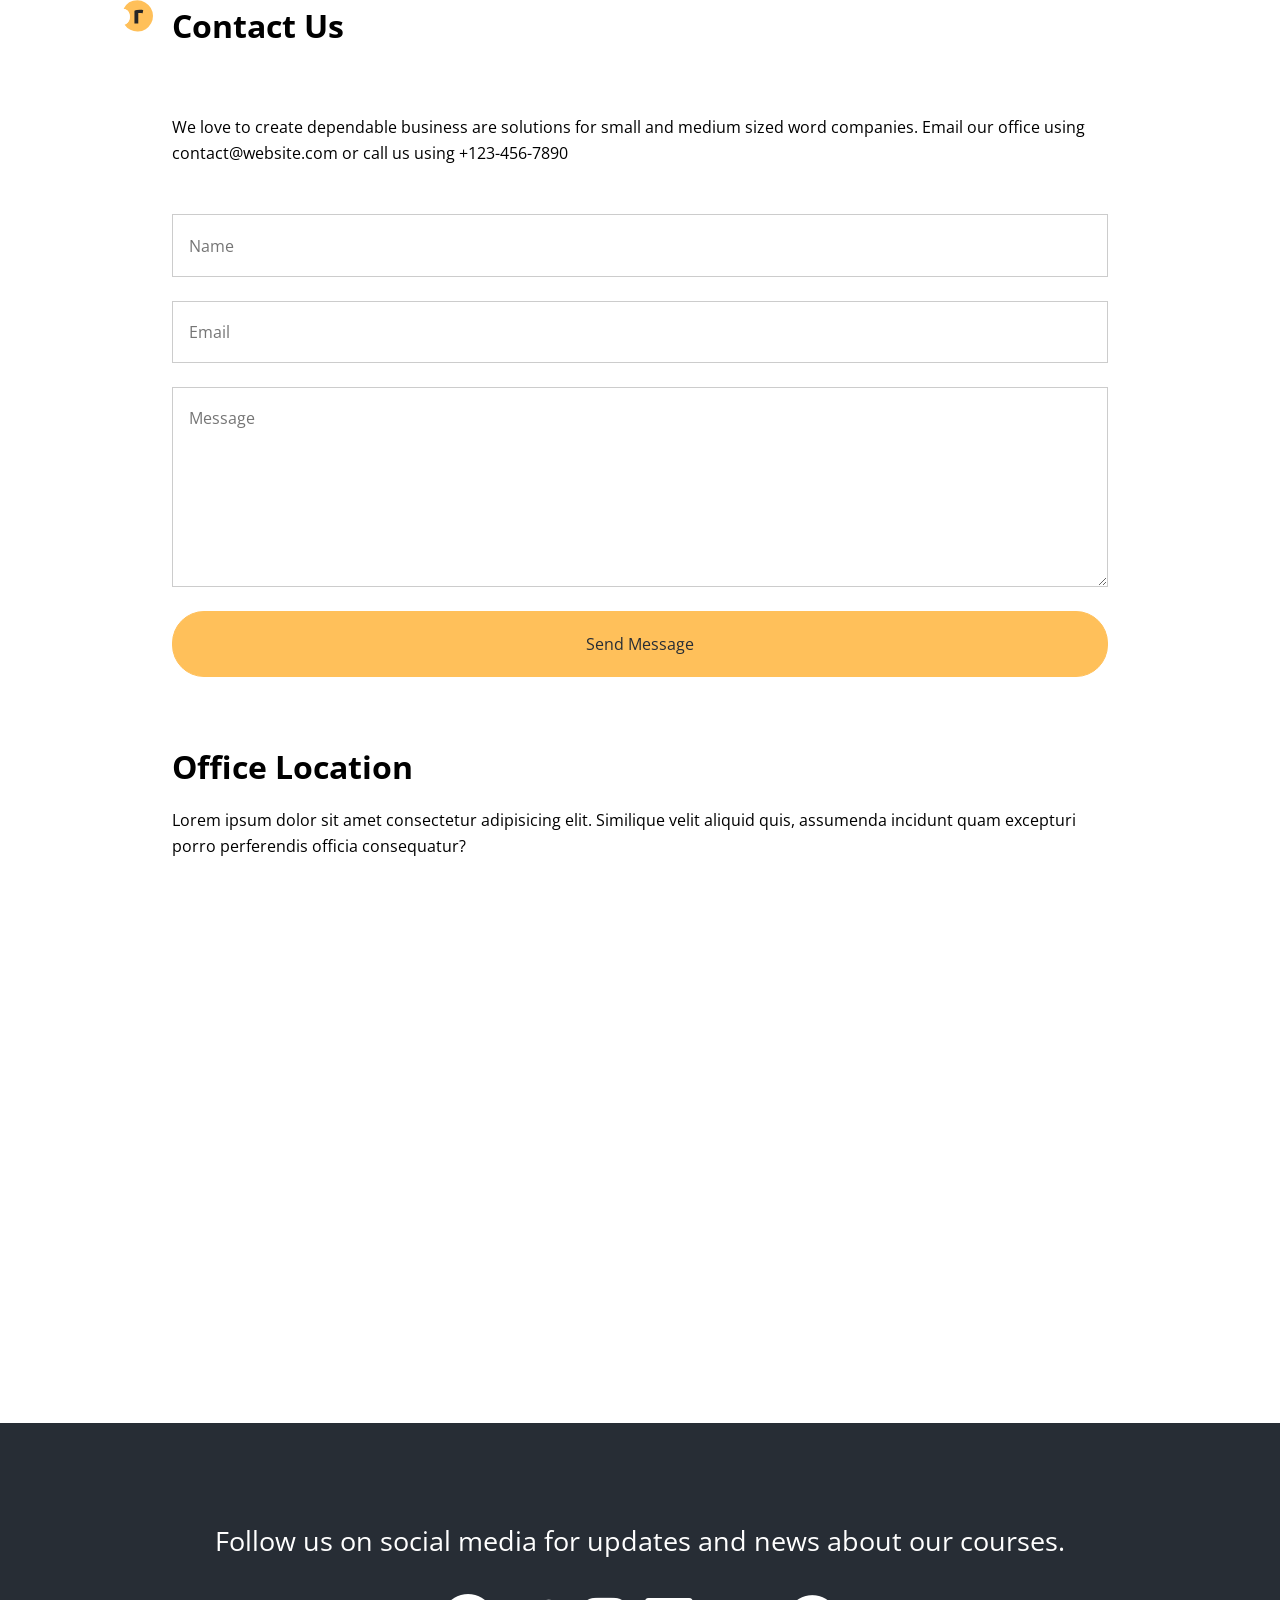
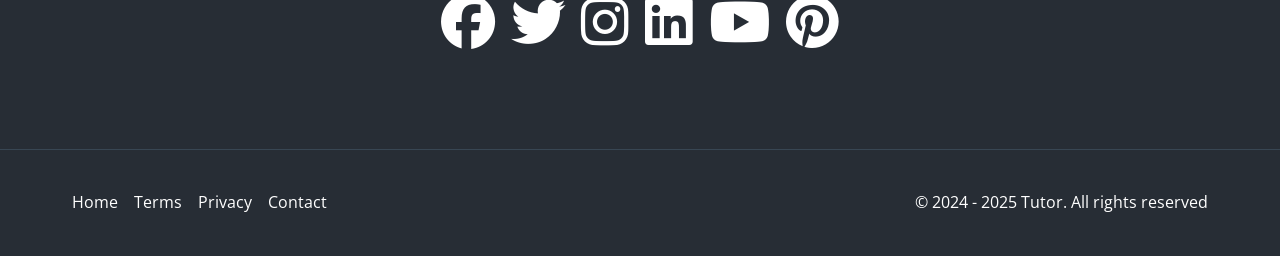
<file: contact.html>
<!doctype html>
<html lang="en">
  <head>
    <meta charset="UTF-8" />
    <meta name="viewport" content="width=device-width, initial-scale=1.0" />
    <link rel="preconnect" href="https://fonts.googleapis.com" />
    <link rel="preconnect" href="https://fonts.gstatic.com" crossorigin />
    <link
      href="https://fonts.googleapis.com/css2?family=Open+Sans:ital,wght@0,300..800;1,300..800&display=swap"
      rel="stylesheet"
    />
    <link
      rel="stylesheet"
      href="https://cdnjs.cloudflare.com/ajax/libs/font-awesome/6.5.2/css/all.min.css"
      integrity="sha512-SnH5WK+bZxgPHs44uWIX+LLJAJ9/2PkPKZ5QiAj6Ta86w+fsb2TkcmfRyVX3pBnMFcV7oQPJkl9QevSCWr3W6A=="
      crossorigin="anonymous"
      referrerpolicy="no-referrer"
    />
    <link rel="stylesheet" href="./CSS/styles.css" />
    <link rel="icon" href="./images/favicon.png" />
    <title>Welcome To Tutor</title>
  </head>
  <body>
    <nav class="navbar" role="navigation" aria-label="Main Navigation">
      <div class="navbar-flex container">
        <a href="/" aria-label="Logo Home Link">
          <img src="images/logo.svg" alt="Tutor Logo" />
        </a>
        <div id="mobile-menu-items" class="main-menu-items">
          <ul class="main-menu-list">
            <li>
              <a href="/">Home</a>
            </li>
            <li>
              <a href="#chapters">Chapters</a>
            </li>
            <li>
              <a href="#summary">Summary</a>
            </li>
            <li>
              <a href="#takeaways">Takeaways</a>
            </li>
            <li>
              <a href="#author">Author</a>
            </li>
            <li>
              <a href="contact.html">Contact</a>
            </li>
            <li>
              <a
                href="https://facebook.com"
                target="_blank"
                aria-label="Follow Us On Facebook"
              >
                <i class="fa-brands fa-facebook"></i>
              </a>
            </li>
            <li>
              <a
                href="https://twitter.com"
                target="_blank"
                aria-label="Follow Us On Twitter"
              >
                <i class="fa-brands fa-twitter"></i>
              </a>
            </li>
          </ul>
        </div>

        <!-- Mobile Menu -->
        <div class="mobile-menu">
          <!-- Hamburger button -->
          <div
            class="mobile-menu-toggle"
            role="button"
            aria-expanded="false"
            aria-controls="mobile-menu-items"
            aria-label="Open mobile menu"
            tabindex="0"
          >
            <i class="fas fa-bars fa-2x"></i>
          </div>
          <!-- Mobile Menu Items -->
          <div class="mobile-menu-items">
            <ul class="mobile-menu-list">
              <li>
                <a href="/">Home</a>
              </li>
              <li>
                <a href="#chapters">Chapters</a>
              </li>
              <li>
                <a href="#summary">Summary</a>
              </li>
              <li>
                <a href="#takeaways">Takeaways</a>
              </li>
              <li>
                <a href="#author">Author</a>
              </li>
              <li>
                <a href="contact.html">Contact</a>
              </li>
              <li>
                <a
                  href="https://facebook.com"
                  target="_blank"
                  aria-label="Follow Us On Facebook"
                >
                  <i class="fa-brands fa-facebook"></i>
                </a>
              </li>
              <li>
                <a
                  href="https://twitter.com"
                  target="_blank"
                  aria-label="Follow Us On Twitter"
                >
                  <i class="fa-brands fa-twitter"></i>
                </a>
              </li>
            </ul>
          </div>
        </div>
      </div>
    </nav>

    <!-- Inner Header -->
    <header class="inner-header">
      <div class="container-sm">
        <h1>Contact Us</h1>
      </div>
    </header>

    <section class="contact-form section">
      <div class="container-sm">
        <p>
          We love to create dependable business are solutions for small and
          medium sized word companies. Email our office using
          contact@website.com or call us using +123-456-7890
        </p>

        <form action="https://formspree.io/f/mreyzezy" method="POST">
          <input type="text" name="name" placeholder="Name" />
          <input type="email" name="email" placeholder="Email" />
          <textarea name="message" placeholder="Message"></textarea>
          <button type="submit" class="btn">Send Message</button>
        </form>
      </div>
    </section>

    <!-- Location -->
    <section class="location section">
      <div class="container-sm">
        <h2>Office Location</h2>
        <p>
          Lorem ipsum dolor sit amet consectetur adipisicing elit. Similique
          velit aliquid quis, assumenda incidunt quam excepturi porro
          perferendis officia consequatur?
        </p>
        <div class="map">
          <iframe
            src="https://www.google.com/maps/embed?pb=!1m18!1m12!1m3!1d3651.1005265188282!2d90.40824373818123!3d23.779434354808277!2m3!1f0!2f0!3f0!3m2!1i1024!2i768!4f13.1!3m3!1m2!1s0x3755c700345080a9%3A0x3e2b2788cf80987e!2z4Kam4KeC4Kaw4Kas4KeA4KaoIOCmrOCmvuCmguCmsuCmvg!5e0!3m2!1sen!2sbd!4v1772654705144!5m2!1sen!2sbd"
            width="600"
            height="450"
            style="border: 0"
            allowfullscreen=""
            loading="lazy"
            referrerpolicy="no-referrer-when-downgrade"
          >
          </iframe>
        </div>
      </div>
    </section>

    <!-- Social -->
    <section class="social section">
      <div class="container">
        <p>Follow us on social media for updates and news about our courses.</p>
        <div class="social-icons">
          <a
            href="https://facebook.com"
            target="_blank"
            aria-label="Follow Us On Facebook"
          >
            <i class="fa-brands fa-facebook fa-2x"></i>
          </a>
          <a
            href="https://twitter.com"
            target="_blank"
            aria-label="Follow Us On Twitter"
          >
            <i class="fa-brands fa-twitter fa-2x"></i>
          </a>
          <a
            href="https://instagram.com"
            target="_blank"
            aria-label="Follow Us On Instagram"
            ><i class="fa-brands fa-instagram fa-2x"></i>
          </a>
          <a
            href="https://linkdin.com"
            target="_blank"
            aria-label="Follow Us On Linkdin"
            ><i class="fa-brands fa-linkedin fa-2x"></i>
          </a>
          <a
            href="https://youtube.com"
            target="_blank"
            aria-label="Follow Us On Youtube"
          >
            <i class="fa-brands fa-youtube fa-2x"></i>
          </a>
          <a
            href="https://pinterest.com"
            target="_blank"
            aria-label="Follow Us On Pinterest"
          >
            <i class="fa-brands fa-pinterest fa-2x"></i>
          </a>
        </div>
      </div>
    </section>

    <footer class="footer">
      <div class="container footer-flex">
        <ul class="footer-links">
          <li><a href="#">Home</a></li>
          <li><a href="#">Terms</a></li>
          <li><a href="#">Privacy</a></li>
          <li><a href="contact.html">Contact</a></li>
        </ul>
        <p>&copy; 2024 - 2025 Tutor. All rights reserved</p>
      </div>
    </footer>

    <script src="js/script.js"></script>
  </body>
</html>
</file>
<file: CSS/styles.css>
*,
*::before,
*::after {
  margin: 0;
  padding: 0;
  box-sizing: border-box;
}
:root {
  --primary-color: #fc5d66;
  --secondary-color: #ffc05a;
  --light-color: #f9fafb;
  --dark-color: #272d35;
}

body {
  font-family: "Open Sans", sans-serif;
  line-height: 1.6;
  scroll-behavior: smooth;
}

a {
  text-decoration: none;
}

ul {
  list-style: none;
}

img {
  max-width: 100%;
}
/* Utility classes */
.container {
  max-width: 1200px;
  margin: 0 auto;
  padding: 0 2rem;
}

.container-sm {
  max-width: 1000px;
  margin: 0 auto;
  padding: 0 2rem;
}
.btn {
  display: inline-block;
  padding: 1.3rem 2.3rem;
  border: 1px solid var(--secondary-color);
  border-radius: 32px;
  background: var(--secondary-color);
  color: var(--dark-color);
  cursor: pointer;
  transition: all 0.2s;
}

.btn:hover {
  background: var(--primary-color);
  color: #fff;
  border-color: #fff;
}
/* Text classes*/
.text-primary {
  color: var(--primary-color);
}
.text-Secondary {
  color: var(--secondary-color);
}

.section {
  margin: 4rem 0;
}
/* Section header */
.section-header {
  max-width: 750px;
  margin: 0 auto;
  text-align: center;
  margin-bottom: 3rem;
}
.section-header h2 {
  font-size: 2rem;
  font-weight: 700;
  color: var(--dark-color);
  margin-bottom: 0.5rem;
}
.section-header p {
  font-size: 1.3rem;
  color: var(--dark-color);
}
.heading-border {
  width: 64px;
  height: 4px;
  background: var(--primary-color);
  margin: 0 auto 2rem;
}

/* Card */
.card {
  display: flex;
  flex-direction: column;
  align-items: center;
  justify-content: center;
  text-align: center;
  padding: 2rem 1.75rem;
  background: #fff;
  border-radius: 16px;
  box-shadow: 0 4px 12px rgba(0, 0, 0, 0.3);
}

/* nav bar */
.navbar {
  background: transparent;
  color: white;
  padding: 1 rem 2 rem;
  position: fixed;
  top: 0;
  left: 0;
  right: 0;
  z-index: 1000;
  transition: background-color 0.3s ease-in-out;
}

.navbar.navbar-scroll {
  background-color: rgba(235, 77, 85, 0.8);
  backdrop-filter: blur(10px);
}

.navbar-flex {
  display: flex;
  justify-content: space-between;
  align-items: center;
}

.navbar img {
  width: 81px;
  height: 32px;
}

.navbar .main-menu-list {
  display: flex;
  align-items: center;
  gap: 2rem;
  font-weight: 600;
}
.navbar a {
  color: white;
}

.navbar a:hover {
  color: var(--secondary-color);
}
.navbar i {
  font-size: 1.5rem;
}
/* Mobile Menu */
.mobile-menu {
  display: none;
}

.navbar .mobile-menu-toggle {
  color: white;
  cursor: pointer;
}
.navbar .mobile-menu-items {
  position: absolute;
  top: 100%;
  left: 0;
  width: 100%;
  background: rgba(0, 0, 0, 0.8);
  opacity: 0.95;
  padding: 3rem 2rem;
  text-align: center;
  box-shadow: 0 2px 5px rgba(0, 0, 0, 0.1);
  border-top: 1px solid rgba(255, 255, 255, 0.1);

  transform: translateX(100%);
  transition: transform 0.3s ease;
}
.navbar .mobile-menu-items.active {
  transform: translateX(0);
}

.navbar .mobile-menu-list {
  display: flex;
  flex-direction: column;
  gap: 2rem;
  font-size: 1.2rem;
}
/* Hero */
.hero {
  background: #000 url("../images/header-background.jpg") center center/cover
    no-repeat;
  padding: 11.5rem 2rem 8rem;
  color: white;
  overflow-x: hidden;
  position: relative;
}

.hero-flex {
  display: flex;
  justify-content: space-between;
  align-items: center;
  gap: 6rem;
  padding-bottom: 8rem;
}
.hero h1 {
  font-size: 3.5rem;
  line-height: 1.2;
  font-weight: 700;
  margin-bottom: 1rem;
}

.hero p {
  font-size: 1.2rem;
  margin-bottom: 2rem;
  line-height: 1.8;
  font-weight: 400;
}

.hero img {
  width: 100%;
  margin-right: -100px;
}

.hero .frame-decoration {
  position: absolute;
  bottom: 0;
  left: 0;
  width: 100%;
  height: 100px;
}
/* Learn Topics */
.topics {
  display: grid;
  grid-template-columns: repeat(4, 1fr);
  gap: 2rem;
}
.topic img {
  transition: transform 0.3s;
}
.topic img:hover {
  transform: scale(1.1);
}
.topic h3 {
  font-size: 1rem;
  font-weight: 700;
  margin: 0.5rem 0;
}

/* Chapter Cards */
.chapter-cards {
  display: grid;
  grid-template-columns: repeat(3, 1fr);
  gap: 2rem;
  padding: 1rem 0 4rem;
}

.chapter-cards img {
  width: 130px;
  margin-top: 1rem;
}
.chapter-cards h3 {
  font-size: 1.25rem;
  font-weight: 700;
  margin-top: 1rem 0;
}
/* Summary */
.summary {
  background: var(--light-color);
  color: var(--dark-color);
  padding: 4rem 2rem 5rem;
}

.summary .section-lists {
  background: #fff;
  padding: 2rem;
}

.summary .list-header {
  background: var(--primary-color);
  color: #fff;
  padding: 0.5rem 1rem;
  font-size: 1.2rem;
  font-weight: 700;
  margin: 1rem 0;
}

.summary .list-item {
  padding: 1.4rem 0;
  border-bottom: 1px solid #f1f4f6;
}

.summary .list-item:last-child {
  border-bottom: none;
}

/* Info Section */
.info-container {
  background: url("../images/audience.jpg") top center/cover no-repeat;
  display: flex;
}

.info-content {
  background-color: var(--primary-color);
  color: #fff;
  flex: 1;
  padding: 4rem;
}

.info-content h2 {
  font-size: 2rem;
  margin-bottom: 1rem;
  font-weight: 700;
}

.info-content p {
  font-size: 1.2rem;
  margin-bottom: 2rem;
}

.info-content ul li {
  font-size: 1.2rem;
  line-height: 2;
}

.info-content i {
  margin-right: 0.5rem;
  color: var(--secondary-color);
}

.info-left {
  width: 50%;
}

/* Takeaways */
.takeaways-cards {
  display: grid;
  grid-template-columns: repeat(3, 1fr);
  gap: 2rem;
  padding: 1.5rem 0;
}

.takeaways-cards .card {
  flex-direction: row;
  text-align: left;
}

.takeaways-cards .card i {
  margin-right: 1rem;
}

/* Details */
.details .details-flex {
  display: flex;
  gap: 4rem;
  align-items: center;
  justify-content: center;
}

.details img {
  width: 100%;
  max-width: 500px;
}

.details h2 {
  font-size: 2rem;
  font-weight: 700;
  margin-bottom: 0.5rem;
}

.details .heading-border {
  margin: 0;
}

.details p {
  margin: 1rem 0 2rem;
}

/* Author */
.details + .details .details-flex {
  flex-direction: row-reverse;
}

.details ul {
  margin-bottom: 2rem;
}

.details ul li {
  line-height: 2;
}

.details i {
  margin-right: 0.5rem;
}

/* Stats */
.stats {
  background: #000 url("../images/stats-background.jpg") center center/cover
    no-repeat;
  color: #fff;
}

.stats-flex {
  display: flex;
  justify-content: space-between;
  align-items: center;
  padding: 4rem 2rem;
}

.stats img {
  width: 100%;
  max-width: 500px;
}

.stats-content {
  max-width: 500px;
}

.stats .stats-numbers {
  display: flex;
  gap: 2rem;
  margin: 2rem 0;
  text-align: center;
  justify-content: center;
  align-items: center;
  flex-wrap: wrap;
}

.stats .stats-numbers h3 {
  font-size: 3rem;
  font-weight: 700;
}

.stats .stats-numbers p {
  font-size: 0.8rem;
}

.stats .stats-text {
  font-size: 1.2rem;
  margin-bottom: 2rem;
  text-align: center;
}

.stats .btn {
  display: block;
  margin: 0 auto;
  text-align: center;
  width: 200px;
}

/* Newsletter */
.newsletter {
  text-align: center;
  margin: 0 2rem;
}

.newsletter-flex {
  display: flex;
  gap: 1rem;
  flex-direction: column;
  justify-content: center;
  align-items: center;
  background: var(--light-color);
  border: 1px solid #eee;
  padding: 4rem 2rem;
}

.newsletter h2 {
  font-size: 2rem;
  font-weight: 700;
}

.newsletter p {
  max-width: 600px;
}

.newsletter input[type='email'] {
  padding: 1rem 2rem;
  border: 1px solid #ccc;
  border-radius: 32px;
  width: 100%;
  max-width: 400px;
  margin: 1rem 0;
}

/* Social */
.social {
  background: var(--dark-color);
  color: #fff;
  padding: 6rem 2rem;
  text-align: center;
  font-size: 1.7rem;
  margin-bottom: 0;
}

.social a,
.footer a {
  color: #fff;
}

.social a:hover,
.footer a:hover {
  color: var(--secondary-color);
}

.social p {
  margin-bottom: 2rem;
}

.social .social-icons {
  display: flex;
  justify-content: center;
  gap: 1rem;
  margin-top: 2rem;
}

/* Footer */
.footer {
  background: var(--dark-color);
  color: #fff;
  border-top: 1px solid #384653;
  padding: 0.5rem 2rem;
}

.footer-flex {
  display: flex;
  justify-content: space-between;
  align-items: center;
}

.footer ul {
  display: flex;
  justify-content: center;
  gap: 1rem;
  margin: 2rem 0;
}

/* Contact Form */
.contact-form p {
  margin-bottom: 3rem;
}

.contact-form input,
.contact-form textarea {
  display: block;
  font-family: inherit;
  font-size: medium;
  width: 100%;
  margin: 1.5rem 0;
  border: 1px solid #ccc;
  padding: 1.2rem 1rem;
}

.contact-form textarea {
  height: 200px;
}

.contact-form .btn {
  display: block;
  width: 100%;
  font-size: inherit;
  font-family: inherit;
  margin: 0 auto;
}

/* Location */
.location h2 {
  font-size: 2rem;
  font-weight: 700;
  margin-bottom: 1rem;
}

.location p {
  margin-bottom: 2rem;
}

.location .map {
  overflow: hidden;
  position: relative;
  height: 0;
  margin-bottom: 3rem;
  padding-bottom: 50%;
  border-radius: 0.25rem;
}

.location .map iframe {
  position: absolute;
  top: 0;
  left: 0;
  width: 100%;
  height: 100%;
  border: none;
}


/* Media Quries */
@media (max-width: 1200px) {
  .hero .hero-flex {
    gap: 2rem;
  }
  .hero img {
    max-width: 500px;
    margin-right: 0;
  }
  .hero h1 {
    font-size: 3rem;
  }
  .topics {
    grid-template-columns: repeat(3, 1fr);
  }
}
@media (max-width: 992px) {
  .hero {
    text-align: center;
  }

  .hero .hero-flex {
    flex-direction: column;
    padding-bottom: 4rem;
  }

  .hero img {
    max-width: 600px;
    margin-top: 2rem;
  }
  .topics {
    grid-template-columns: repeat(2, 1fr);
  }
  .chapter-cards {
    grid-template-columns: 1fr;
  }
  .takeaways-cards {
    grid-template-columns: 1fr;
  }

  .details-flex,
  .details + .details .details-flex,
  .stats .stats-flex {
    flex-direction: column;
    gap: 2rem;
  }
}

@media (max-width: 768px) {
  .main-menu-items {
    display: none;
  }
  .navbar .mobile-menu {
    display: block;
  }

  .navbar .mobile-menu-toggle {
    display: block;
    padding: 10px;
  }

  .info-container {
    flex-direction: column;
  }
  .info-content {
    padding: 2rem;
  }
  .info-content h2 {
    font-size: 1.5rem;
  }
  .info-content p {
    font-size: 1rem;
  }
  .info-left {
    display: none;
  }

  .social .social-icons {
    flex-wrap: wrap;
  }

  .social p {
    font-size: 1.2rem;
  }

  .social i {
    font-size: 2rem;
  }

  .footer {
    padding: 0.5rem 1rem;
  }

  .footer-flex {
    flex-direction: column;
    text-align: center;
  }
}
@media (max-width: 576px) {
  .hero {
    padding-right: 0.2rem;
    padding-left: 0.2rem;
  }

  .hero h1 {
    font-size: 2.5rem;
  }

  .hero img {
    max-width: 350px;
  }
  .topics {
    grid-template-columns: 1fr;
  }
  .summary .container {
    padding: 0;
  }

  .stats .stats-numbers {
    flex-direction: column;
  }

  .newsletter h2{
    font-size: 1.5rem;
  }
  .newsletter p{
    display: none;
  }
}
</file>
